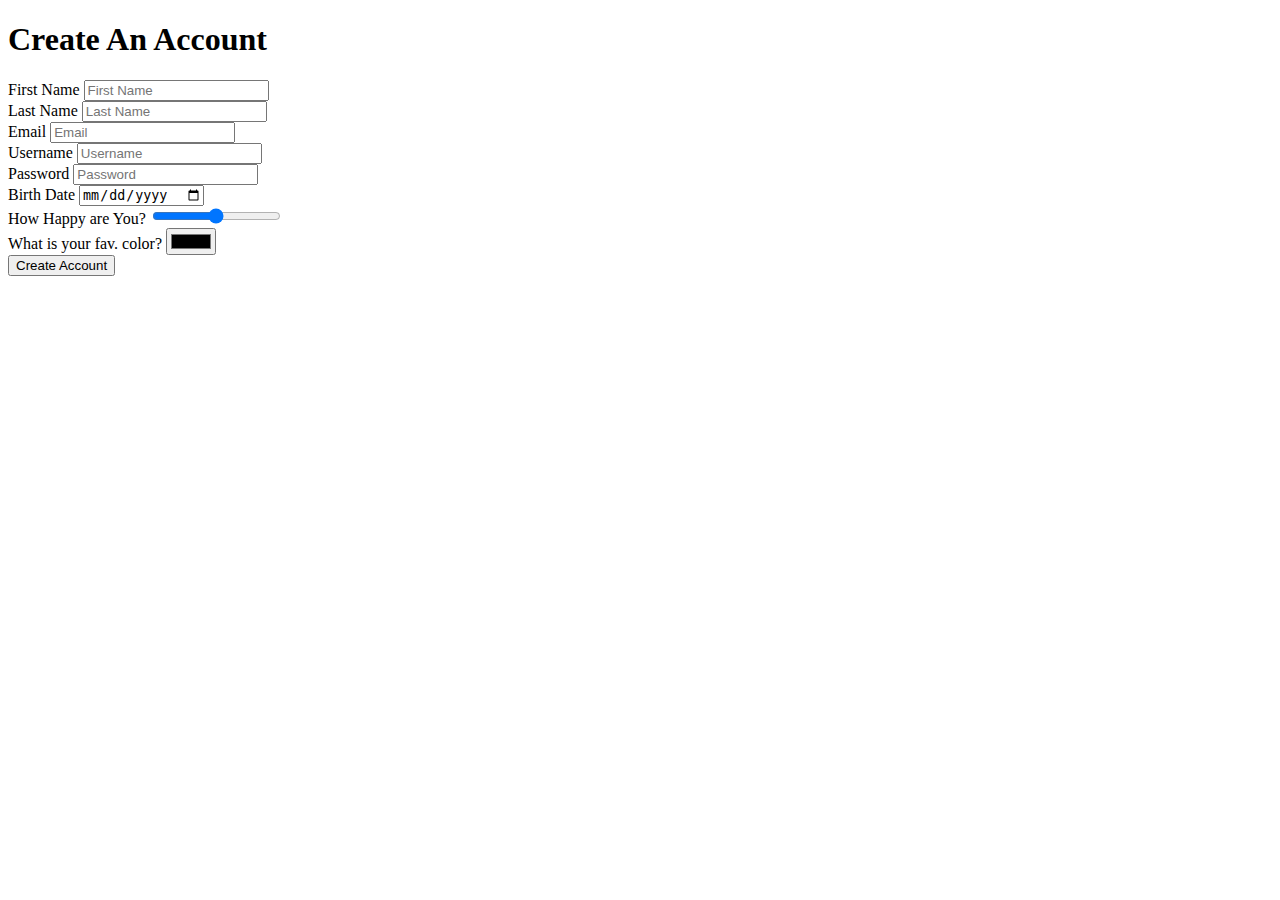
<file: day-3/index.html>
<!DOCTYPE html>
<html lang="en">
  <head>
    <meta charset="UTF-8" />
    <meta http-equiv="X-UA-Compatible" content="IE=edge" />
    <meta name="viewport" content="width=device-width, initial-scale=1.0" />
    <title>Document</title>
  </head>
  <body>
    <h1>Create An Account</h1>
    <form method="get">
      <div>
        <label for="firstName">First Name</label>
        <input type="text" id="firstName" placeholder="First Name" required />
      </div>
      <div>
        <label for="lastName">Last Name</label>
        <input type="text" id="lastName" placeholder="Last Name" required />
      </div>
      <div>
        <label for="email">Email</label>
        <input type="email" id="email" placeholder="Email" required />
      </div>
      <div>
        <label for="username">Username</label>
        <input type="text" id="username" placeholder="Username" required />
      </div>
      <div>
        <label for="password">Password</label>
        <input
          type="password"
          id="password"
          placeholder="Password"
          minlength="10"
          required
        />
      </div>
      <div>
        <label for="date">Birth Date</label>
        <input type="date" id="date" required />
      </div>
      <div>
        <label for="range">How Happy are You?</label>
        <input type="range" id="range" value="50" min="0" max="100" required />
      </div>
      <div>
        <label for="color">What is your fav. color?</label>
        <input type="color" id="color" required />
      </div>
      <input type="submit" value="Create Account" />
    </form>
  </body>
</html>
</file>
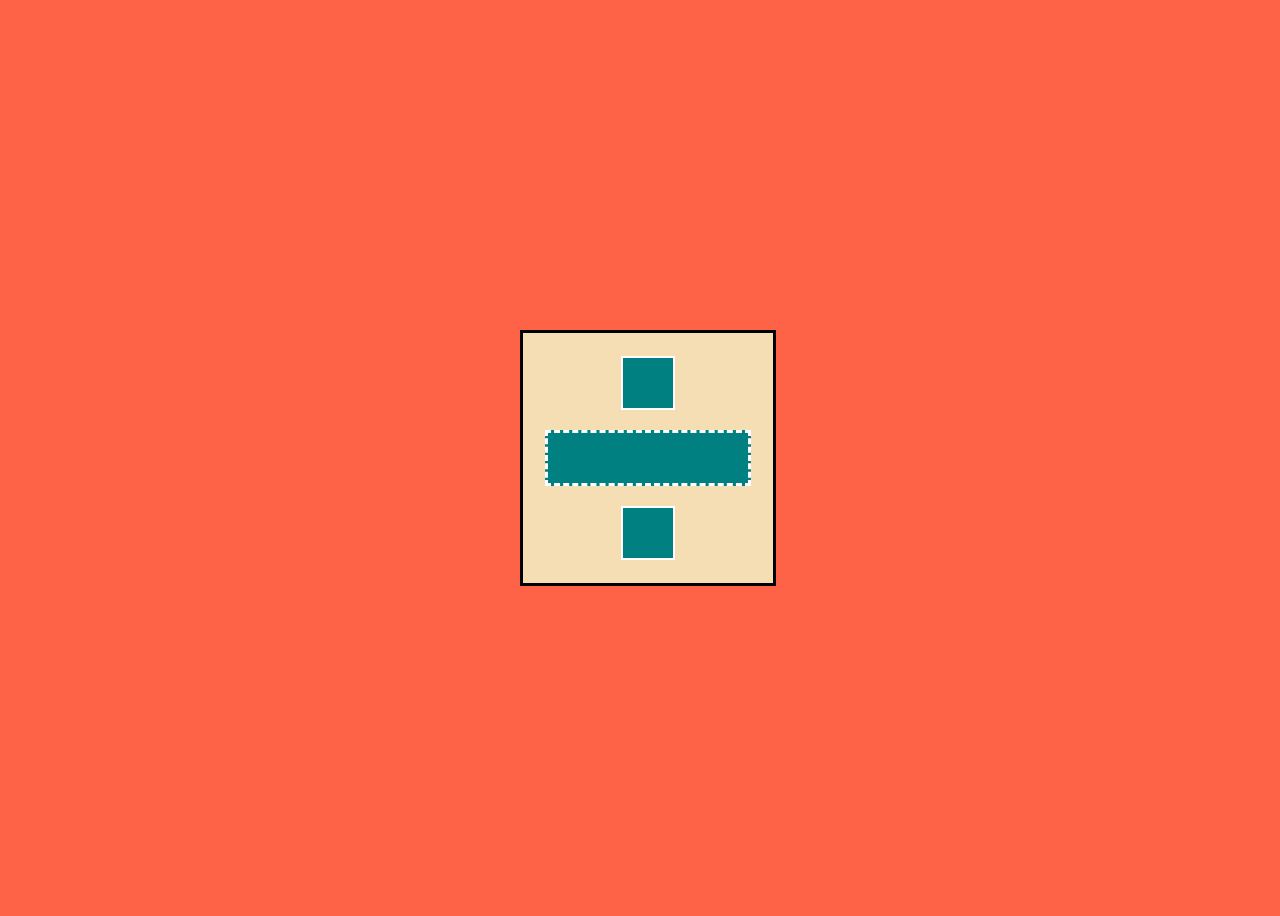
<file: day-5/index.html>
<!DOCTYPE html>
<html lang="en">
  <head>
    <meta charset="UTF-8" />
    <meta http-equiv="X-UA-Compatible" content="IE=edge" />
    <meta name="viewport" content="width=device-width, initial-scale=1.0" />
    <title>Document</title>
    <link rel="stylesheet" href="style.css" />
  </head>
  <body>
    <div class="center">
      <div></div>
      <div></div>
      <div></div>
    </div>
  </body>
</html>
</file>
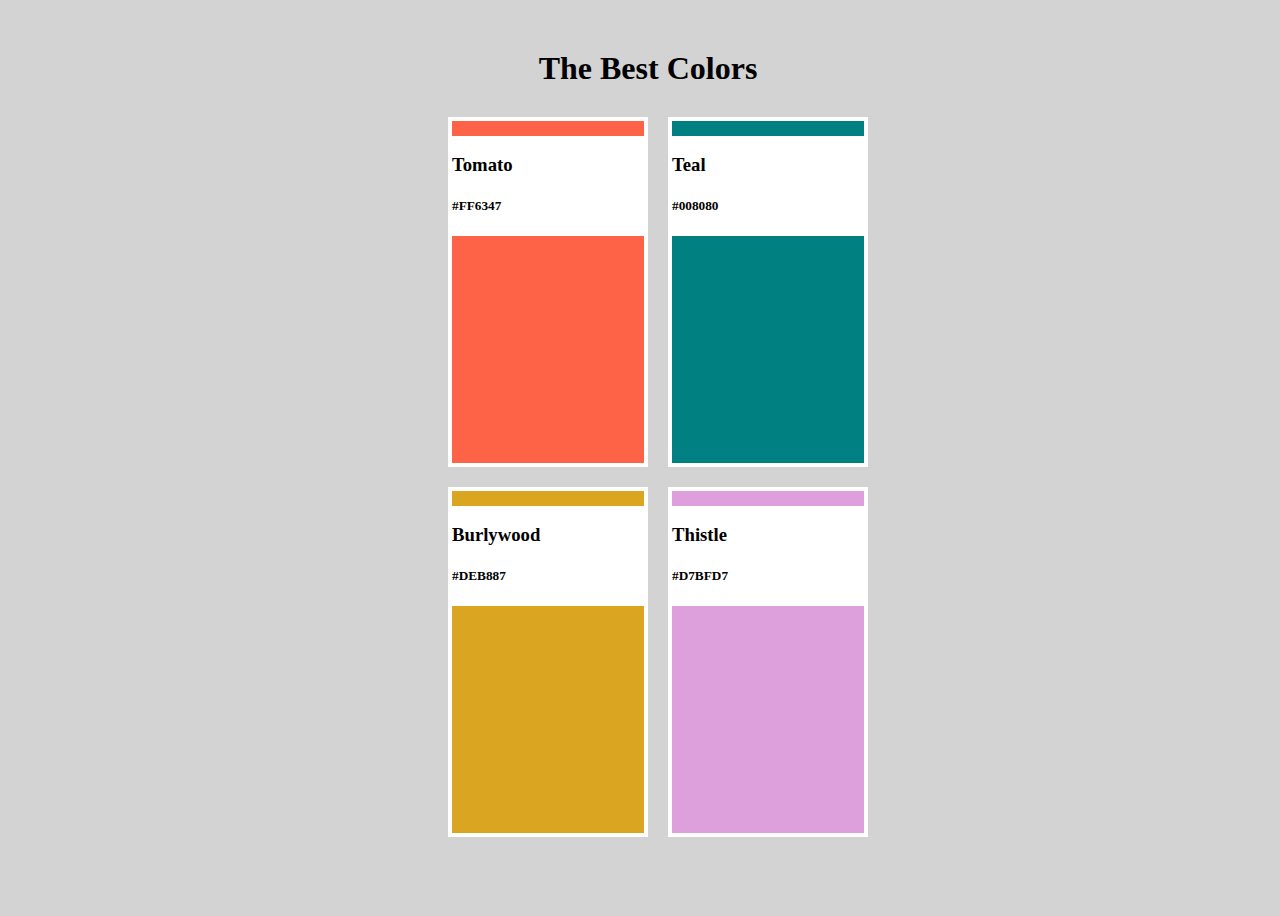
<file: day-6/index.html>
<!DOCTYPE html>
<html lang="en">
  <head>
    <meta charset="UTF-8" />
    <meta http-equiv="X-UA-Compatible" content="IE=edge" />
    <meta name="viewport" content="width=device-width, initial-scale=1.0" />
    <title>Document</title>
    <link rel="stylesheet" href="style.css" />
  </head>
  <body>
    <h1>The Best Colors</h1>
    <div class="main">
      <div class="main-item">
        <div>
          <h3>Tomato</h3>
          <h5>#FF6347</h5>
        </div>
      </div>
      <div class="main-item">
        <div>
          <h3>Teal</h3>
          <h5>#008080</h5>
        </div>
      </div>
      <div class="main-item">
        <div>
          <h3>Burlywood</h3>
          <h5>#DEB887</h5>
        </div>
      </div>
      <div class="main-item">
        <div>
          <h3>Thistle</h3>
          <h5>#D7BFD7</h5>
        </div>
      </div>
    </div>
  </body>
</html>
</file>
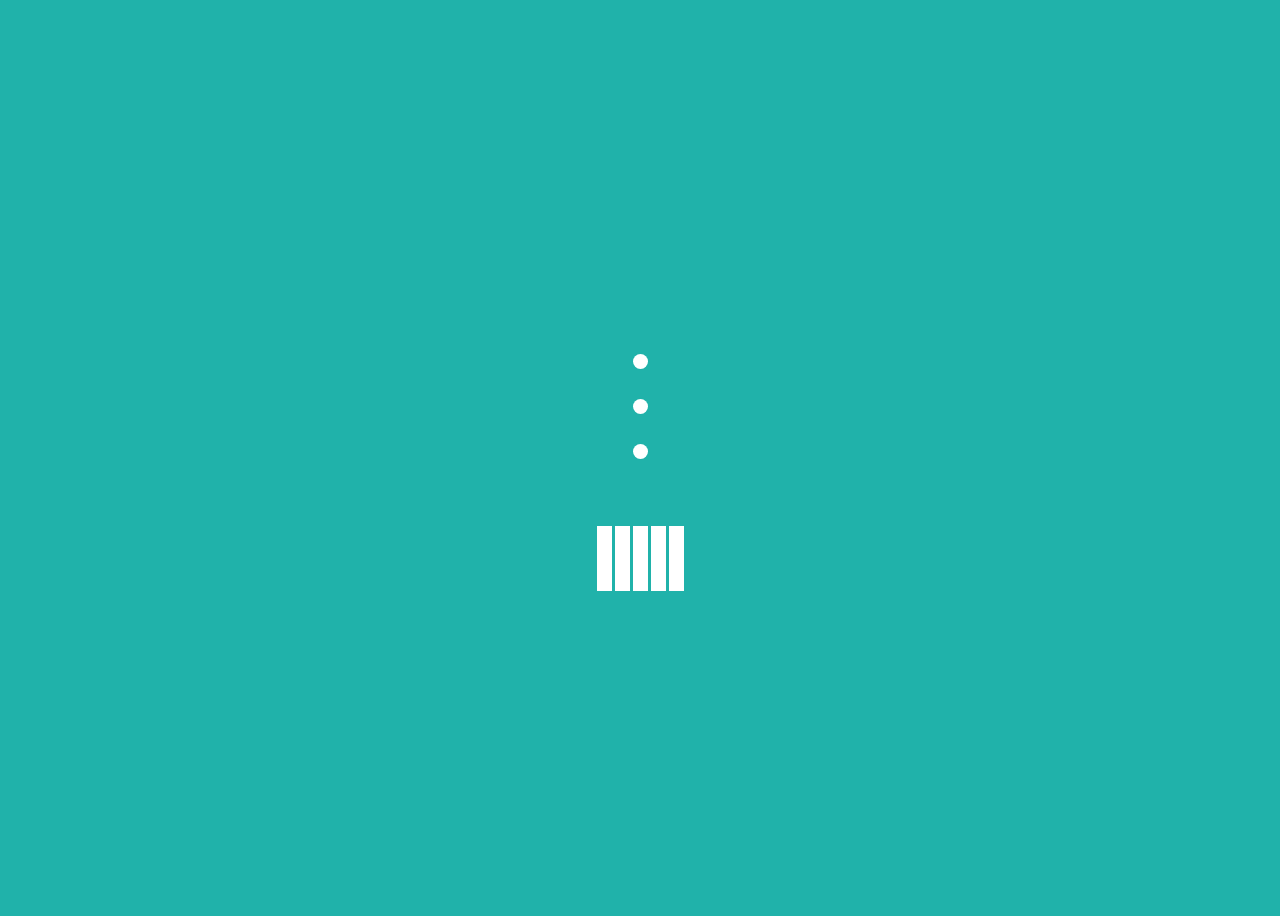
<file: day-7/index.html>
<!DOCTYPE html>
<html>
  <head>
    <meta charset="utf-8" />
    <meta name="viewport" content="width=device-width" />
    <title>repl.it</title>
    <link rel="stylesheet" href="style.css" />
  </head>
  <body>
    <div class="first">
      <div></div>
      <div></div>
      <div></div>
    </div>
    <br /><br />

    <div class="second">
      <div class="child"></div>
      <div class="child"></div>
      <div class="child"></div>
      <div class="child"></div>
      <div class="child"></div>
    </div>
  </body>
</html>
</file>
<file: day-5/style.css>
body {
  width: 100%;
  height: 100vh;
  display: flex;
  justify-content: center;
  align-items: center;
  background-color: tomato;
}

.center {
  width: 250px;
  height: 250px;
  display: flex;
  flex-direction: column;
  justify-content: center;
  align-items: center;
  gap: 20px;
  background-color: wheat;
  border: 3px solid black;
}

.center div {
  width: 50px;
  height: 50px;
  display: flex;
  background-color: teal;
  border: 2px solid white;
}

.center div:nth-child(2) {
  width: 200px;
  border: 3px dashed white;
}
</file>
<file: day-6/style.css>
body {
  width: 100%;
  height: 100vh;
  display: flex;
  justify-content: center;
  align-items: center;
  flex-direction: column;
  background-color: lightgray;
}

.center {
  width: 250px;
  height: 250px;
  display: flex;
  flex-direction: column;
  justify-content: center;
  align-items: center;
  gap: 20px;
  background-color: wheat;
  border: 3px solid black;
}

h1 {
  margin: -150px 0px 30px 0px;
}

.main {
  width: 400px;
  height: 600px;
  display: grid;
  grid-template-columns: repeat(2, 200px);
  grid-template-rows: repeat(2, 350px);
  gap: 20px;
}

.main-item {
  position: relative;
  border: 4px solid white;
}

.main-item div {
  position: absolute;
  top: 15px;
  width: 100%;
  height: 100px;
  background-color: white;
}

.main-item:first-child {
  background-color: tomato;
}

.main-item:nth-child(2) {
  background-color: teal;
}

.main-item:nth-child(3) {
  background-color: goldenrod;
}

.main-item:nth-child(4) {
  background-color: plum;
}
</file>
<file: day-7/style.css>
body {
  background-color: lightseagreen;
  display: flex;
  height: 100vh;
  justify-content: center;
  align-items: center;
  flex-direction: column;
}

@keyframes first_ani {
  from {
    transform: rotateZ(90deg);
  }

  to {
    transform: rotateZ(270deg);
  }
}

@keyframes second_ani {
  0% {
    transform: scaleY(1);
  }

  20% {
    transform: scaleY(1.8);
  }

  80% {
    transform: scaleY(1);
  }
}

.first {
  animation: first_ani 1s ease-in-out infinite;
}

.first div {
  width: 15px;
  height: 15px;
  background-color: white;
  border-radius: 50%;
  margin: 30px;
}

.second {
  display: flex;
  flex-direction: row;
}

.child {
  animation: second_ani 1s ease-in-out infinite;
}

.child:first-child {
  animation-delay: 0.1s;
}

.child:nth-child(2) {
  animation-delay: 0.2s;
}

.child:nth-child(3) {
  animation-delay: 0.3s;
}

.child:nth-child(4) {
  animation-delay: 0.4s;
}

.child:last-child {
  animation-delay: 0.5s;
}

.second div {
  width: 15px;
  height: 65px;
  background-color: white;
  margin: 1.5px;
}
</file>
